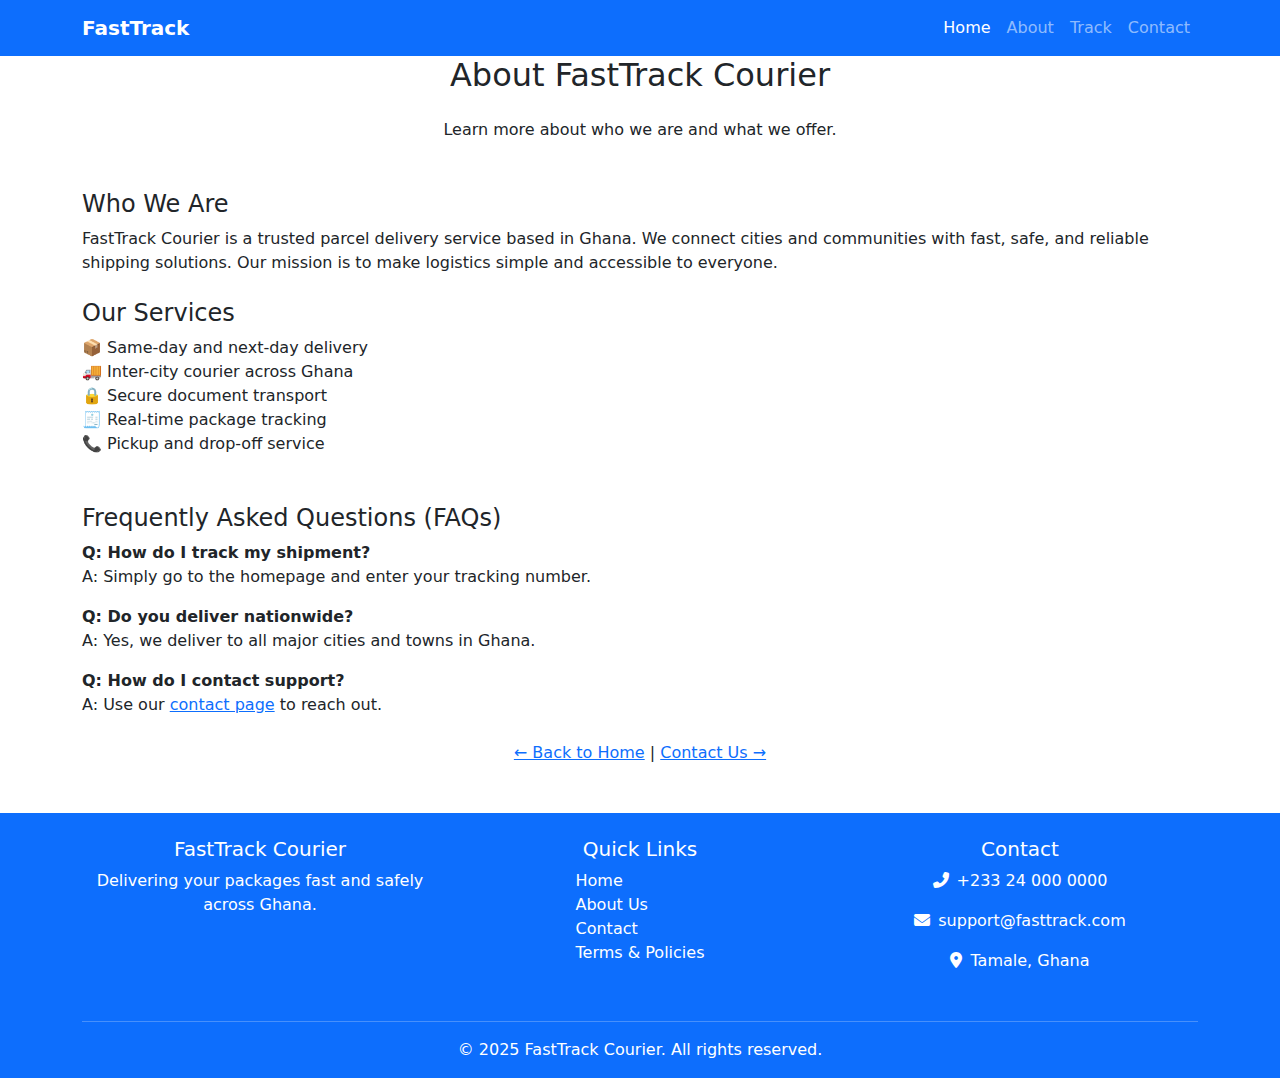
<file: about.html>
<!DOCTYPE html>
<html lang="en">
<head>
  <meta charset="UTF-8" />
  <meta name="viewport" content="width=device-width, initial-scale=1.0"/>
  <title>About Us - FastTrack Courier</title>

  <link rel="stylesheet" href="style.css" />
  <link rel="stylesheet" href="https://cdnjs.cloudflare.com/ajax/libs/font-awesome/6.5.0/css/all.min.css">
  <link rel="stylesheet" href="https://cdn.jsdelivr.net/npm/bootstrap@5.3.7/dist/css/bootstrap.min.css">
</head>

<body>

<!-- Bootstrap Navbar -->
<nav class="navbar navbar-expand-lg bg-primary navbar-dark">
  <div class="container">
    <a class="navbar-brand" href="index.html">FastTrack</a>
    <button class="navbar-toggler" type="button" data-bs-toggle="collapse"
      data-bs-target="#navbarNav" aria-controls="navbarNav" aria-expanded="false"
      aria-label="Toggle navigation">
      <span class="navbar-toggler-icon"></span>
    </button>

    <div class="collapse navbar-collapse" id="navbarNav">
      <ul class="navbar-nav ms-auto">
        <li class="nav-item"><a class="nav-link active" href="index.html">Home</a></li>
        <li class="nav-item"><a class="nav-link" href="about.html">About</a></li>
        <li class="nav-item"><a class="nav-link" href="tracking.html">Track</a></li>
        <li class="nav-item"><a class="nav-link" href="contact.html">Contact</a></li>
      </ul>
    </div>
  </div>
</nav>

<!-- About Section -->
<section class="tracking-section">
  <div class="container">
    <h2 class="text-center mb-4">About FastTrack Courier</h2>
    <p class="text-center mb-5">Learn more about who we are and what we offer.</p>

    <h4>Who We Are</h4>
    <p>
      FastTrack Courier is a trusted parcel delivery service based in Ghana. We connect cities and communities with fast, safe, and reliable shipping solutions. Our mission is to make logistics simple and accessible to everyone.
    </p>

    <h4 class="mt-4">Our Services</h4>
    <ul class="list-unstyled">
      <li>📦 Same-day and next-day delivery</li>
      <li>🚚 Inter-city courier across Ghana</li>
      <li>🔒 Secure document transport</li>
      <li>🧾 Real-time package tracking</li>
      <li>📞 Pickup and drop-off service</li>
    </ul>

    <h4 class="mt-5">Frequently Asked Questions (FAQs)</h4>

    <p><strong>Q: How do I track my shipment?</strong><br>
      A: Simply go to the homepage and enter your tracking number.</p>

    <p><strong>Q: Do you deliver nationwide?</strong><br>
      A: Yes, we deliver to all major cities and towns in Ghana.</p>

    <p><strong>Q: How do I contact support?</strong><br>
      A: Use our <a href="contact.html">contact page</a> to reach out.</p>

    <div class="text-center mt-4">
      <a href="index.html">← Back to Home</a> |
      <a href="contact.html">Contact Us →</a>
    </div>
  </div>
</section>

<!-- Footer -->
<footer class="bg-primary text-white pt-4 pb-3 mt-5">
  <div class="container">
    <div class="row">
      <!-- Column 1: Logo or Brand -->
      <div class="col-md-4 mb-3">
        <h5>FastTrack Courier</h5>
        <p>Delivering your packages fast and safely across Ghana.</p>
      </div>

      <!-- Column 2: Quick Links -->
   <div class="col-md-4 mb-3 text-center">
  <h5>Quick Links</h5>
  <ul class="list-unstyled d-inline-block text-start">
    <li><a href="index.html" class="text-white text-decoration-none">Home</a></li>
    <li><a href="about.html" class="text-white text-decoration-none">About Us</a></li>
    <li><a href="contact.html" class="text-white text-decoration-none">Contact</a></li>
    <li><a href="terms.html" class="text-white text-decoration-none">Terms & Policies</a></li>
  </ul>
</div>

      <!-- Column 3: Contact Info -->
      <div class="col-md-4 mb-3">
        <h5>Contact</h5>
        <p><i class="fas fa-phone-alt me-2"></i>+233 24 000 0000</p>
        <p><i class="fas fa-envelope me-2"></i>support@fasttrack.com</p>
        <p><i class="fas fa-map-marker-alt me-2"></i>Tamale, Ghana</p>
      </div>
    </div>

    <hr class="border-light" />

    <div class="text-center">
      <p class="mb-0">&copy; 2025 FastTrack Courier. All rights reserved.</p>
    </div>
  </div>
</footer>

<!-- Bootstrap JS -->
<script type="module" src="https://cdn.jsdelivr.net/npm/bootstrap@5.3.7/dist/js/bootstrap.bundle.min.js"></script>
<script src="script.js"></script>

</body>
</html>
</file>
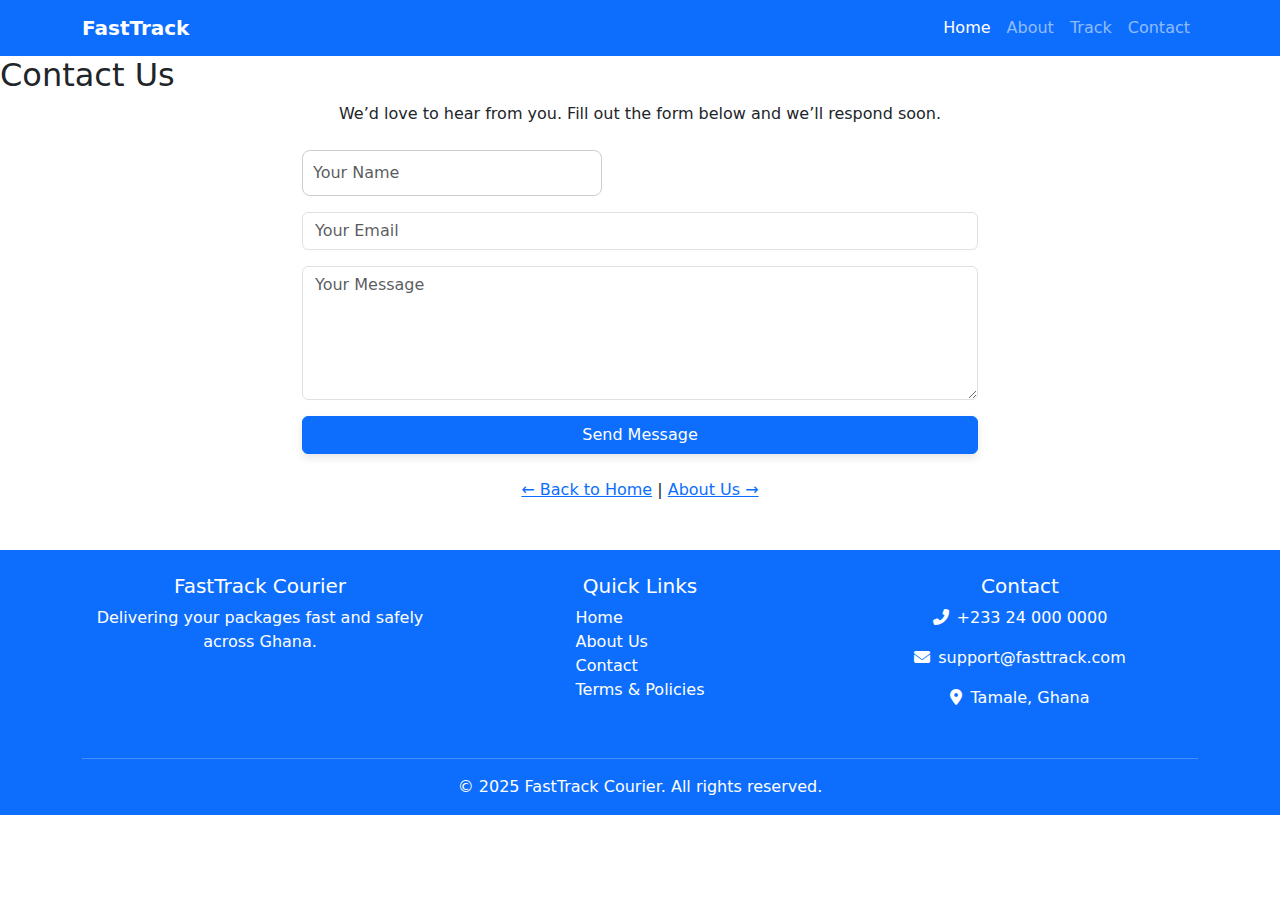
<file: Contact.html>
<!DOCTYPE html>
<html lang="en">
<head>
  <meta charset="UTF-8" />
  <meta name="viewport" content="width=device-width, initial-scale=1.0"/>
  <title>Contact Us - FastTrack Courier</title>

  <link rel="stylesheet" href="style.css" />
  <link rel="stylesheet" href="https://cdnjs.cloudflare.com/ajax/libs/font-awesome/6.5.0/css/all.min.css">
  <link rel="stylesheet" href="https://cdn.jsdelivr.net/npm/bootstrap@5.3.7/dist/css/bootstrap.min.css">
</head>

<body>

<!-- Bootstrap Navbar -->
<nav class="navbar navbar-expand-lg bg-primary navbar-dark">
  <div class="container">
    <a class="navbar-brand" href="index.html">FastTrack</a>
    <button class="navbar-toggler" type="button" data-bs-toggle="collapse"
      data-bs-target="#navbarNav" aria-controls="navbarNav" aria-expanded="false"
      aria-label="Toggle navigation">
      <span class="navbar-toggler-icon"></span>
    </button>

    <div class="collapse navbar-collapse" id="navbarNav">
      <ul class="navbar-nav ms-auto">
        <li class="nav-item"><a class="nav-link active" href="index.html">Home</a></li>
        <li class="nav-item"><a class="nav-link" href="about.html">About</a></li>
        <li class="nav-item"><a class="nav-link" href="tracking.html">Track</a></li>
        <li class="nav-item"><a class="nav-link" href="contact.html">Contact</a></li>
      </ul>
    </div>
  </div>
</nav>


<!-- Contact Header -->
<section class="tracking-section">
  <h2>Contact Us</h2>
  <p class="text-center mb-4">We’d love to hear from you. Fill out the form below and we’ll respond soon.</p>

  <div class="container" style="max-width: 700px;">
    <form onsubmit="alert('Message sent! (Not really, this is just a demo.)'); return false;">
      <div class="mb-3">
        <input type="text" class="form-control" placeholder="Your Name" required>
      </div>
      <div class="mb-3">
        <input type="email" class="form-control" placeholder="Your Email" required>
      </div>
      <div class="mb-3">
        <textarea class="form-control" rows="5" placeholder="Your Message" required></textarea>
      </div>
      <div class="d-grid">
        <button type="submit" class="btn btn-primary">Send Message</button>
      </div>
    </form>

    <div class="text-center mt-4">
      <a href="index.html">← Back to Home</a> |
      <a href="about.html">About Us →</a>
    </div>
  </div>
</section>

<!-- Footer -->
<footer class="bg-primary text-white pt-4 pb-3 mt-5">
  <div class="container">
    <div class="row">
      <!-- Column 1: Logo or Brand -->
      <div class="col-md-4 mb-3">
        <h5>FastTrack Courier</h5>
        <p>Delivering your packages fast and safely across Ghana.</p>
      </div>

      <!-- Column 2: Quick Links -->
   <div class="col-md-4 mb-3 text-center">
  <h5>Quick Links</h5>
  <ul class="list-unstyled d-inline-block text-start">
    <li><a href="index.html" class="text-white text-decoration-none">Home</a></li>
    <li><a href="about.html" class="text-white text-decoration-none">About Us</a></li>
    <li><a href="contact.html" class="text-white text-decoration-none">Contact</a></li>
    <li><a href="terms.html" class="text-white text-decoration-none">Terms & Policies</a></li>
  </ul>
</div>

      <!-- Column 3: Contact Info -->
      <div class="col-md-4 mb-3">
        <h5>Contact</h5>
        <p><i class="fas fa-phone-alt me-2"></i>+233 24 000 0000</p>
        <p><i class="fas fa-envelope me-2"></i>support@fasttrack.com</p>
        <p><i class="fas fa-map-marker-alt me-2"></i>Tamale, Ghana</p>
      </div>
    </div>

    <hr class="border-light" />

    <div class="text-center">
      <p class="mb-0">&copy; 2025 FastTrack Courier. All rights reserved.</p>
    </div>
  </div>
</footer>

<!-- Bootstrap & Script -->
<script type="module" src="https://cdn.jsdelivr.net/npm/bootstrap@5.3.7/dist/js/bootstrap.bundle.min.js"></script>
<script src="script.js"></script>
</body>
</html>
</file>
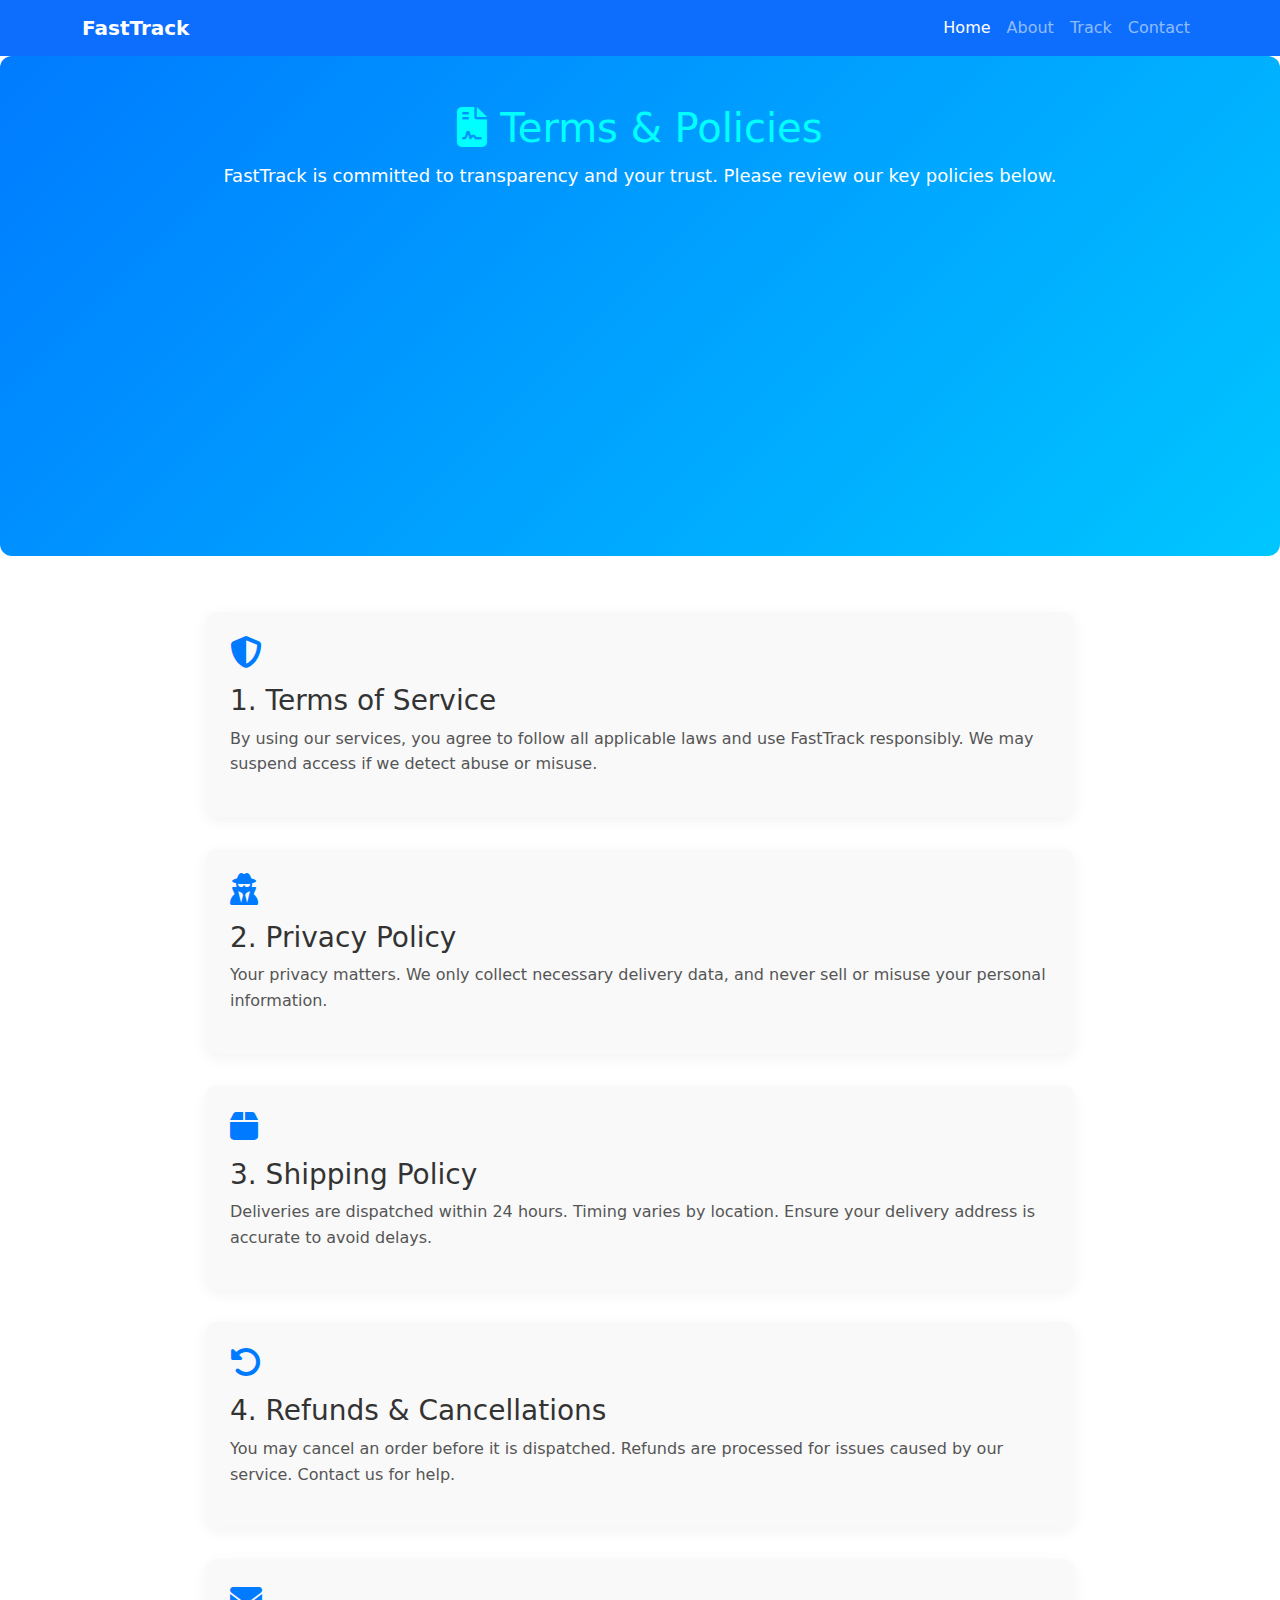
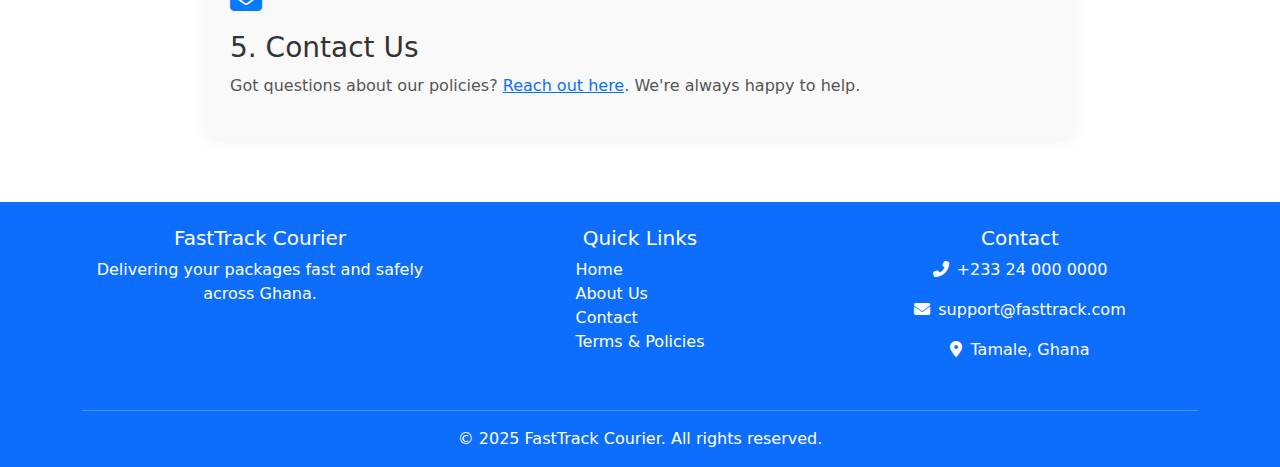
<file: terms.html>
<!DOCTYPE html>
<html lang="en">
<head>
  <meta charset="UTF-8" />
  <meta name="viewport" content="width=device-width, initial-scale=1.0"/>
  <title>FastTrack Courier</title>
  <link rel="stylesheet" href="style.css" /> <!-- ✅ Add this -->
  <link rel="stylesheet" href="https://cdnjs.cloudflare.com/ajax/libs/font-awesome/6.5.0/css/all.min.css">
  <link rel="stylesheet" href="https://cdn.jsdelivr.net/npm/bootstrap@5.3.7/dist/css/bootstrap.min.css">

  <style>
    .hero {
      background: linear-gradient(135deg, #007bff, #00c6ff);
      color: white;
      padding: 3rem 1rem;
      text-align: center;
    }

    .terms-container {
      max-width: 900px;
      margin: 2rem auto;
      padding: 1rem;
      display: grid;
      gap: 2rem;
    }

    .terms-card {
      background: #f9f9f9;
      padding: 1.5rem;
      border-radius: 10px;
      box-shadow: 0 4px 15px rgba(0, 0, 0, 0.05);
      transition: transform 0.3s ease;
    }

    .terms-card:hover {
      transform: translateY(-5px);
    }

    .terms-card i {
      font-size: 2rem;
      color: #007bff;
      margin-bottom: 1rem;
    }

    .terms-card h3 {
      margin-bottom: 0.5rem;
      color: #333;
    }

    .terms-card p {
      color: #555;
      line-height: 1.6;
    }

    footer {
      text-align: center;
      padding: 1rem;
      background-color: #f0f0f0;
      margin-top: 2rem;
    }
  </style>
</head>

<!-- Bootstrap Navbar -->
<nav class="navbar navbar-expand-lg bg-primary navbar-dark">
  <div class="container">
    <a class="navbar-brand" href="index.html">FastTrack</a>
    <button class="navbar-toggler" type="button" data-bs-toggle="collapse"
      data-bs-target="#navbarNav" aria-controls="navbarNav" aria-expanded="false"
      aria-label="Toggle navigation">
      <span class="navbar-toggler-icon"></span>
    </button>

    <div class="collapse navbar-collapse" id="navbarNav">
      <ul class="navbar-nav ms-auto">
        <li class="nav-item"><a class="nav-link active" href="index.html">Home</a></li>
        <li class="nav-item"><a class="nav-link" href="about.html">About</a></li>
        <li class="nav-item"><a class="nav-link" href="tracking.html">Track</a></li>
        <li class="nav-item"><a class="nav-link" href="contact.html">Contact</a></li>
      </ul>
    </div>
  </div>
</nav>


<body>
  <div class="hero">
    <h1><i class="fas fa-file-contract"></i> Terms & Policies</h1>
    <p>FastTrack is committed to transparency and your trust. Please review our key policies below.</p>
  </div>

  <div class="terms-container">
    <div class="terms-card">
      <i class="fas fa-shield-alt"></i>
      <h3>1. Terms of Service</h3>
      <p>By using our services, you agree to follow all applicable laws and use FastTrack responsibly. We may suspend access if we detect abuse or misuse.</p>
    </div>

    <div class="terms-card">
      <i class="fas fa-user-secret"></i>
      <h3>2. Privacy Policy</h3>
      <p>Your privacy matters. We only collect necessary delivery data, and never sell or misuse your personal information.</p>
    </div>

    <div class="terms-card">
      <i class="fas fa-box"></i>
      <h3>3. Shipping Policy</h3>
      <p>Deliveries are dispatched within 24 hours. Timing varies by location. Ensure your delivery address is accurate to avoid delays.</p>
    </div>

    <div class="terms-card">
      <i class="fas fa-undo-alt"></i>
      <h3>4. Refunds & Cancellations</h3>
      <p>You may cancel an order before it is dispatched. Refunds are processed for issues caused by our service. Contact us for help.</p>
    </div>

    <div class="terms-card">
      <i class="fas fa-envelope"></i>
      <h3>5. Contact Us</h3>
      <p>Got questions about our policies? <a href="contact.html">Reach out here</a>. We're always happy to help.</p>
    </div>
  </div>

<!-- Footer -->
<footer class="bg-primary text-white pt-4 pb-3 mt-5">
  <div class="container">
    <div class="row">
      <!-- Column 1: Logo or Brand -->
      <div class="col-md-4 mb-3">
        <h5>FastTrack Courier</h5>
        <p>Delivering your packages fast and safely across Ghana.</p>
      </div>

      <!-- Column 2: Quick Links -->
   <div class="col-md-4 mb-3 text-center">
  <h5>Quick Links</h5>
  <ul class="list-unstyled d-inline-block text-start">
    <li><a href="index.html" class="text-white text-decoration-none">Home</a></li>
    <li><a href="about.html" class="text-white text-decoration-none">About Us</a></li>
    <li><a href="contact.html" class="text-white text-decoration-none">Contact</a></li>
    <li><a href="terms.html" class="text-white text-decoration-none">Terms & Policies</a></li>
  </ul>
</div>

      <!-- Column 3: Contact Info -->
      <div class="col-md-4 mb-3">
        <h5>Contact</h5>
        <p><i class="fas fa-phone-alt me-2"></i>+233 24 000 0000</p>
        <p><i class="fas fa-envelope me-2"></i>support@fasttrack.com</p>
        <p><i class="fas fa-map-marker-alt me-2"></i>Tamale, Ghana</p>
      </div>
    </div>

    <hr class="border-light" />

    <div class="text-center">
      <p class="mb-0">&copy; 2025 FastTrack Courier. All rights reserved.</p>
    </div>
  </div>
</footer>
  <script src="script.js"></script>
</body>
</html>
</file>
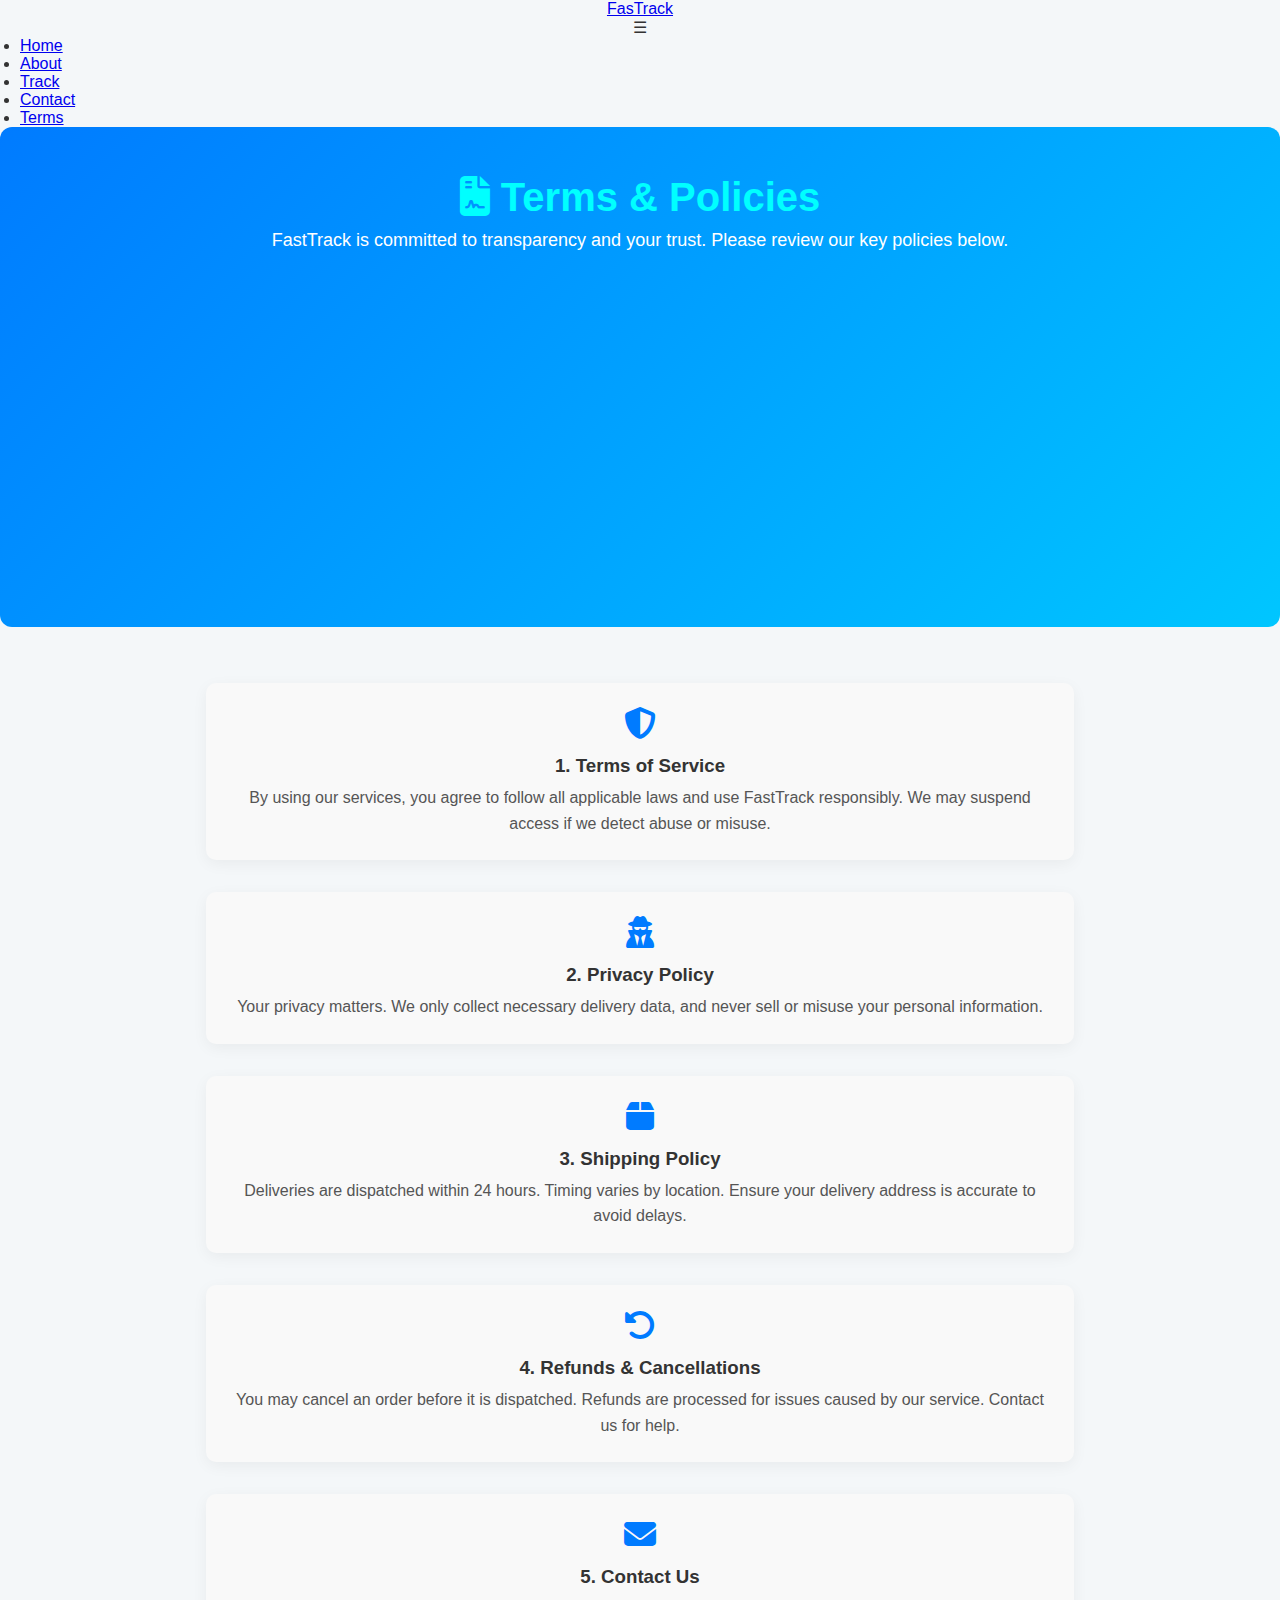
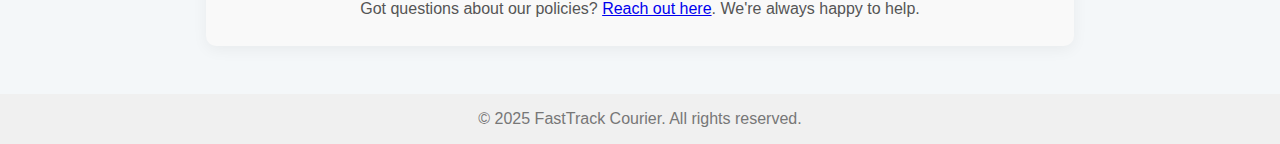
<file: test.html>
<!DOCTYPE html>
<html lang="en">
<head>
  <meta charset="UTF-8" />
  <meta name="viewport" content="width=device-width, initial-scale=1.0"/>
  <title>Terms & Policies - FastTrack Courier</title>
  <link rel="stylesheet" href="style.css" />
  <link rel="stylesheet" href="https://cdnjs.cloudflare.com/ajax/libs/font-awesome/6.5.0/css/all.min.css">
  <style>
    .hero {
      background: linear-gradient(135deg, #007bff, #00c6ff);
      color: white;
      padding: 3rem 1rem;
      text-align: center;
    }

    .terms-container {
      max-width: 900px;
      margin: 2rem auto;
      padding: 1rem;
      display: grid;
      gap: 2rem;
    }

    .terms-card {
      background: #f9f9f9;
      padding: 1.5rem;
      border-radius: 10px;
      box-shadow: 0 4px 15px rgba(0, 0, 0, 0.05);
      transition: transform 0.3s ease;
    }

    .terms-card:hover {
      transform: translateY(-5px);
    }

    .terms-card i {
      font-size: 2rem;
      color: #007bff;
      margin-bottom: 1rem;
    }

    .terms-card h3 {
      margin-bottom: 0.5rem;
      color: #333;
    }

    .terms-card p {
      color: #555;
      line-height: 1.6;
    }

    footer {
      text-align: center;
      padding: 1rem;
      background-color: #f0f0f0;
      margin-top: 2rem;
    }
  </style>
</head>

<!-- Navbar -->
<nav class="navbar">
  <a href="index.html" class="nav-logo">FasTrack</a>
  <div class="menu-toggle" onclick="toggleMenu()">☰</div>
  <ul class="nav-links" id="navLinks">
    <li><a href="index.html">Home</a></li>
    <li><a href="about.html">About</a></li>
    <li><a href="tracking.html">Track</a></li>
    <li><a href="contact.html">Contact</a></li>
    <li><a href="terms.html">Terms</a></li>
  </ul>
</nav>

<body>
  <div class="hero">
    <h1><i class="fas fa-file-contract"></i> Terms & Policies</h1>
    <p>FastTrack is committed to transparency and your trust. Please review our key policies below.</p>
  </div>

  <div class="terms-container">
    <div class="terms-card">
      <i class="fas fa-shield-alt"></i>
      <h3>1. Terms of Service</h3>
      <p>By using our services, you agree to follow all applicable laws and use FastTrack responsibly. We may suspend access if we detect abuse or misuse.</p>
    </div>

    <div class="terms-card">
      <i class="fas fa-user-secret"></i>
      <h3>2. Privacy Policy</h3>
      <p>Your privacy matters. We only collect necessary delivery data, and never sell or misuse your personal information.</p>
    </div>

    <div class="terms-card">
      <i class="fas fa-box"></i>
      <h3>3. Shipping Policy</h3>
      <p>Deliveries are dispatched within 24 hours. Timing varies by location. Ensure your delivery address is accurate to avoid delays.</p>
    </div>

    <div class="terms-card">
      <i class="fas fa-undo-alt"></i>
      <h3>4. Refunds & Cancellations</h3>
      <p>You may cancel an order before it is dispatched. Refunds are processed for issues caused by our service. Contact us for help.</p>
    </div>

    <div class="terms-card">
      <i class="fas fa-envelope"></i>
      <h3>5. Contact Us</h3>
      <p>Got questions about our policies? <a href="contact.html">Reach out here</a>. We're always happy to help.</p>
    </div>
  </div>

  <footer>
    <p>© 2025 FastTrack Courier. All rights reserved.</p>
  </footer>

  <script src="script.js"></script>
</body>
</html>
</file>
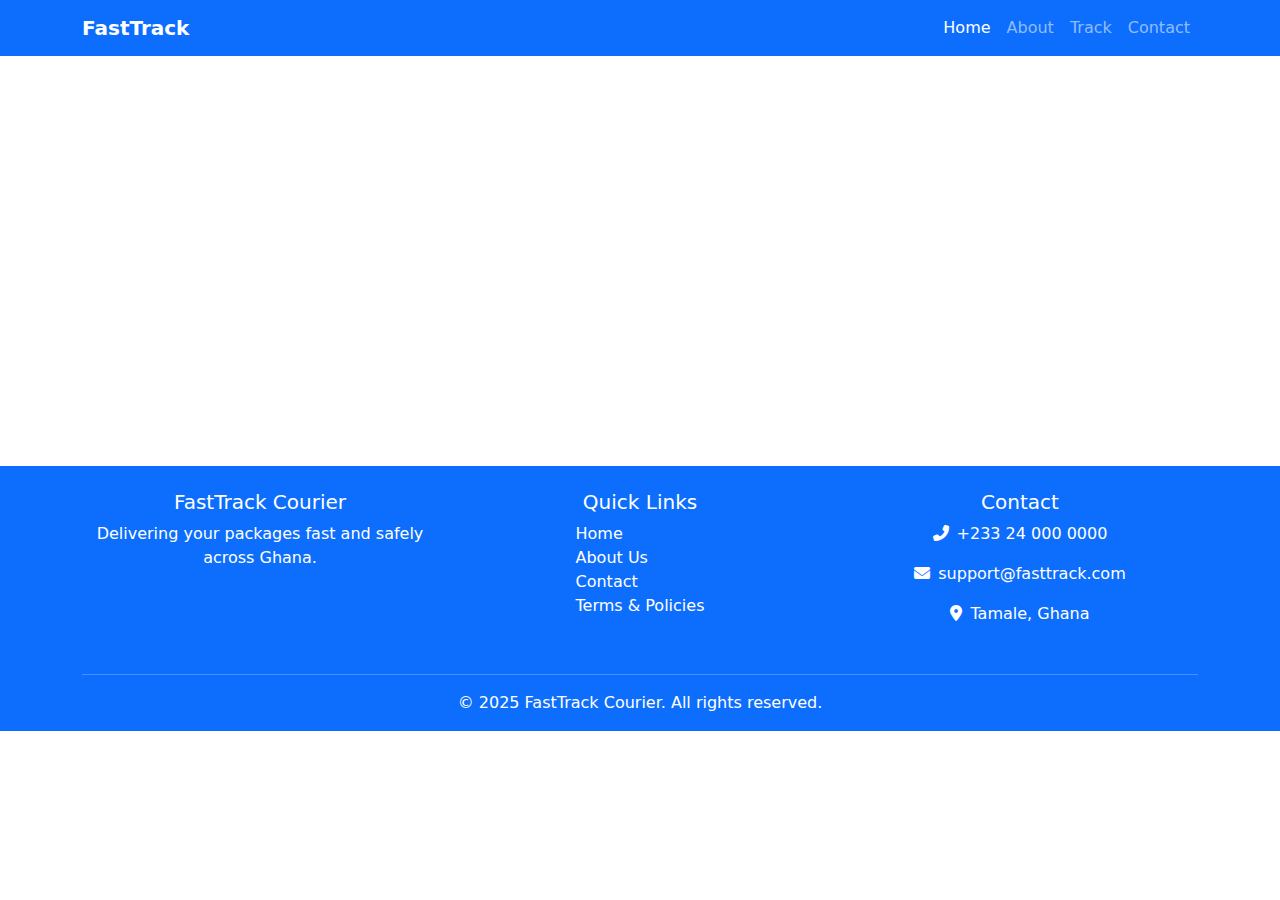
<file: tracking.html>
<!DOCTYPE html>
<html lang="en">
<head>
  <meta charset="UTF-8" />
  <meta name="viewport" content="width=device-width, initial-scale=1.0"/>
  <title>Tracking Result</title>

  <link rel="stylesheet" href="style.css" />
  <link rel="stylesheet" href="https://cdnjs.cloudflare.com/ajax/libs/font-awesome/6.5.0/css/all.min.css">
  <link rel="stylesheet" href="https://cdn.jsdelivr.net/npm/bootstrap@5.3.7/dist/css/bootstrap.min.css">
</head>

<body>

<!-- Bootstrap Navbar -->
<nav class="navbar navbar-expand-lg bg-primary navbar-dark">
  <div class="container">
    <a class="navbar-brand" href="index.html">FastTrack</a>
    <button class="navbar-toggler" type="button" data-bs-toggle="collapse"
      data-bs-target="#navbarNav" aria-controls="navbarNav" aria-expanded="false"
      aria-label="Toggle navigation">
      <span class="navbar-toggler-icon"></span>
    </button>

    <div class="collapse navbar-collapse" id="navbarNav">
      <ul class="navbar-nav ms-auto">
        <li class="nav-item"><a class="nav-link active" href="index.html">Home</a></li>
        <li class="nav-item"><a class="nav-link" href="about.html">About</a></li>
        <li class="nav-item"><a class="nav-link" href="tracking.html">Track</a></li>
        <li class="nav-item"><a class="nav-link" href="contact.html">Contact</a></li>
      </ul>
    </div>
  </div>
</nav>


  <!-- Tracking Result Section -->
  <section class="py-5">
    <div class="container">
      <div class="card mx-auto fade-in" style="max-width: 700px;">
        <div class="card-body">
          <h2 class="card-title text-center mb-4 text-primary">Tracking Information</h2>
          <div id="trackingResult"></div>
        </div>
      </div>
    </div>
  </section>

<!-- Footer -->
<footer class="bg-primary text-white pt-4 pb-3 mt-5">
  <div class="container">
    <div class="row">
      <!-- Column 1: Logo or Brand -->
      <div class="col-md-4 mb-3">
        <h5>FastTrack Courier</h5>
        <p>Delivering your packages fast and safely across Ghana.</p>
      </div>

      <!-- Column 2: Quick Links -->
   <div class="col-md-4 mb-3 text-center">
  <h5>Quick Links</h5>
  <ul class="list-unstyled d-inline-block text-start">
    <li><a href="index.html" class="text-white text-decoration-none">Home</a></li>
    <li><a href="about.html" class="text-white text-decoration-none">About Us</a></li>
    <li><a href="contact.html" class="text-white text-decoration-none">Contact</a></li>
    <li><a href="terms.html" class="text-white text-decoration-none">Terms & Policies</a></li>
  </ul>
</div>

      <!-- Column 3: Contact Info -->
      <div class="col-md-4 mb-3">
        <h5>Contact</h5>
        <p><i class="fas fa-phone-alt me-2"></i>+233 24 000 0000</p>
        <p><i class="fas fa-envelope me-2"></i>support@fasttrack.com</p>
        <p><i class="fas fa-map-marker-alt me-2"></i>Tamale, Ghana</p>
      </div>
    </div>

    <hr class="border-light" />

    <div class="text-center">
      <p class="mb-0">&copy; 2025 FastTrack Courier. All rights reserved.</p>
    </div>
  </div>
</footer>

  <!-- Bootstrap JS -->
  <script type="module" src="https://cdn.jsdelivr.net/npm/bootstrap@5.3.7/dist/js/bootstrap.bundle.min.js"></script>

  <!-- Tracking Script -->
  <script src="script.js"></script>

</body>
</html>
</file>
<file: style.css>
* {
      margin: 0;
      padding: 0;
      box-sizing: border-box;
    }

@import url('https://fonts.googleapis.com/css2?family=Poppins:wght@300;400;600&display=swap');

/* Global Styles */
body {
  font-family: 'Poppins', Arial, sans-serif;
  background: #f4f7f9;
  margin: 0;
  padding: 0;
  color: #333;
  text-align: center;
}


/* Header */
h1, h2 {
  color: #0a3d62;
}

/* Form Styles */
form {
  margin-top: 20px;
}

input[type="text"] {
  padding: 10px;
  width: 300px;
  max-width: 80%;
  border: 1px solid #ccc;
  border-radius: 8px;
  font-size: 16px;
}

/* Buttons */
button {
  padding: 10px 20px;
  background-color: #0a3d62;
  color: white;
  border: none;
  border-radius: 8px;
  cursor: pointer;
  font-size: 16px;
  transition: background-color 0.3s ease;
  box-shadow: 0 4px 8px rgba(0,0,0,0.1);
}

button:hover {
  background-color: #3c6382;
}

/* Tracking Result */
#trackingResult {
  margin-top: 30px;
  background: white;
  padding: 20px;
  border-radius: 12px;
  box-shadow: 0 4px 10px rgba(0, 0, 0, 0.1);
  display: inline-block;
  text-align: left;
  max-width: 600px;
  width: 100%;
}

ul {
  padding-left: 20px;
  text-align: left;
}

p, li {
  font-size: 16px;
}

/* Progress Bar */
.progress-bar {
  display: flex;
  flex-direction: column;
  gap: 10px;
  margin-top: 20px;
}

.progress-step {
  display: flex;
  align-items: center;
  background-color: #ecf0f1;
  border-radius: 8px;
  padding: 10px;
  box-shadow: 0 2px 5px rgba(0,0,0,0.05);
}

.step-number {
  width: 30px;
  height: 30px;
  background-color: #0a3d62;
  color: white;
  border-radius: 50%;
  display: flex;
  align-items: center;
  justify-content: center;
  margin-right: 15px;
  font-weight: bold;
}

.step-text {
  font-size: 15px;
}

/* Hero Section */
.hero {
  background: linear-gradient(120deg, #0a3d62, #3c6382);
  color: white;
  padding: 60px 20px;
  border-radius: 12px;
  margin-bottom: 40px;
  height: 500px;
  text-align: center;
}

.hero h1 {
  color: aqua;
  font-size: 40px;
  margin-bottom: 10px;
}

.hero p {
  font-size: 18px;
  margin-bottom: 20px;
}

.hero form input, 
.hero form button {
  margin-top: 10px;
}

/* About Section */
.about {
  background-color: white;
  padding: 30px 20px;
  border-radius: 12px;
  max-width: 800px;
  margin: 0 auto 40px;
  box-shadow: 0 4px 12px rgba(0,0,0,0.05);
  text-align: left;
  width: 100%;
}

.about h2 {
  color: #0a3d62;
  margin-top: 20px;
}

.about ul {
  list-style: none;
  padding: 0;
}

.about ul li {
  padding: 6px 0;
  font-size: 16px;
}

/* Footer */
footer {
  text-align: center;
  padding: 20px;
  color: #777;
  font-size: 14px;
}

/* Contact Form */
.contact-form {
  background: white;
  max-width: 600px;
  margin: 0 auto 40px;
  padding: 30px 20px;
  border-radius: 12px;
  box-shadow: 0 4px 12px rgba(0,0,0,0.05);
}

.contact-form form {
  display: flex;
  flex-direction: column;
  gap: 15px;
}

.contact-form input,
.contact-form textarea {
  padding: 10px;
  border-radius: 8px;
  border: 1px solid #ccc;
  font-size: 16px;
  width: 100%;
}

.contact-form textarea {
  min-height: 120px;
  resize: vertical;
}

.contact-form button {
  align-self: flex-start;
  background: #0a3d62;
  color: white;
  border: none;
  padding: 10px 20px;
  border-radius: 8px;
  cursor: pointer;
}

.contact-form button:hover {
  background: #3c6382;
}

.contact-form a {
  display: inline-block;
  margin-top: 20px;
  color: #0a3d62;
  text-decoration: none;
}

/* Card Component */
.card {
  background: white;
  padding: 20px;
  border-radius: 12px;
  box-shadow: 0 4px 12px rgba(0,0,0,0.05);
  margin-bottom: 20px;
}

/* Fade In Animation */
.fade-in {
  opacity: 0;
  transform: translateY(10px);
  animation: fadeInUp 0.6s ease forwards;
  animation-delay: 0.5s;
}

@keyframes fadeInUp {
  to {
    opacity: 1;
    transform: translateY(0);
  }
}

/* nav bar */
.navbar-brand {
      font-weight: bold;
    }
</file>
